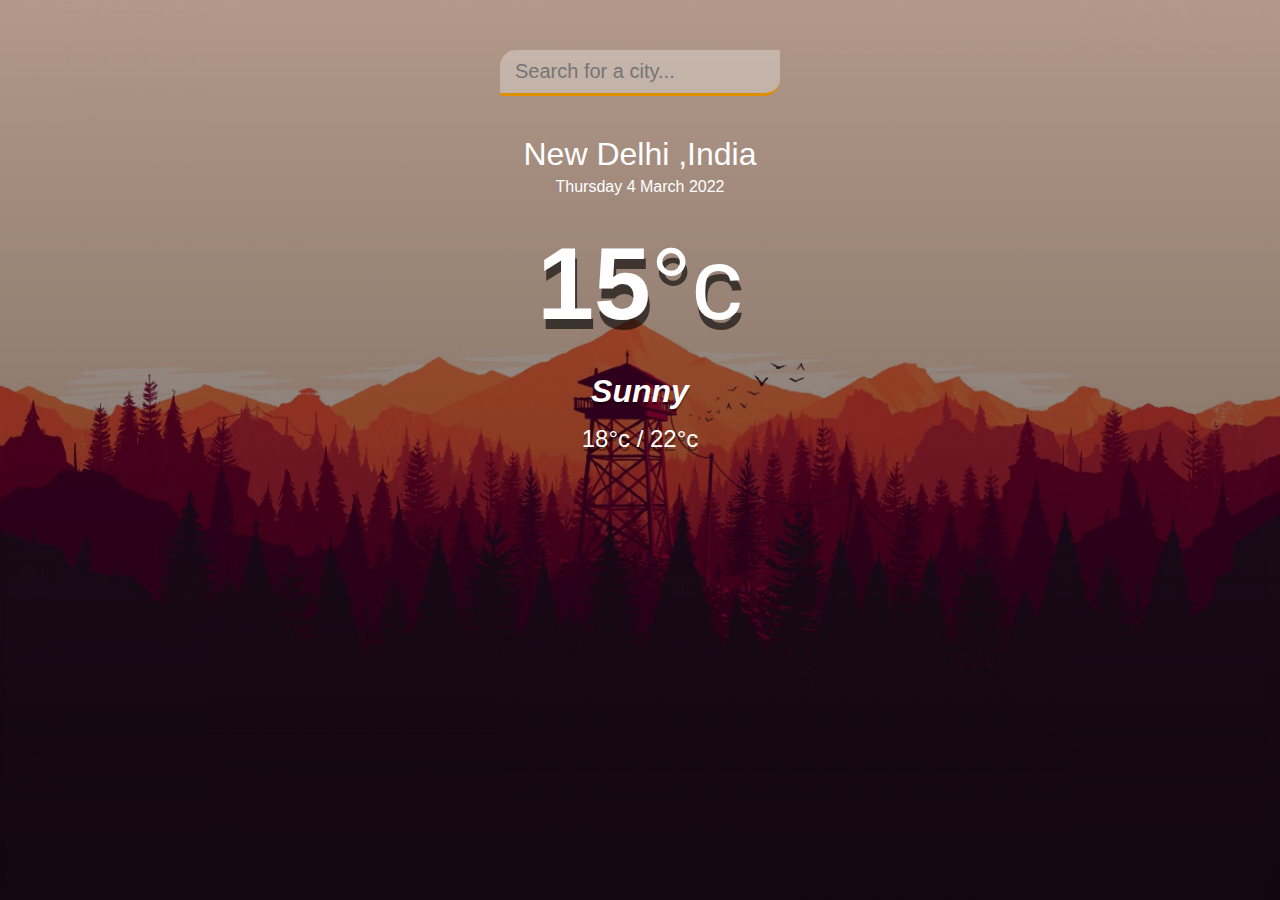
<file: index.html>
<!DOCTYPE html>
    <html lang="en">
    <head>
    <meta charset="UTF-8">
    <meta name="viewport" content="width=device-width, initial-scale=1.0">
    <meta http-equiv="X-UA-Compatible" content="ie=edge">
    <title>Weather app</title>
    <link rel="stylesheet" href="index.css" />
    </head>
    <body>
    <div class="app-wrap">
        <header>
        <input type="text" autocomplete="on" class="search-box" placeholder="Search for a city..." />
        </header>
        <main>
        <section class="location">
            <div class="city">New Delhi ,India</div>
            <div class="date">Thursday 4 March 2022</div>
        </section>
        <div class="current">
            <div class="temp">15<span>°c</span></div>
            <div class="weather">Sunny</div>
            <div class="hi-low">18°c / 22°c</div>
        </div>
        </main>
    </div>
    <script src="index.js"></script>
    </body>
    </html>
</file>
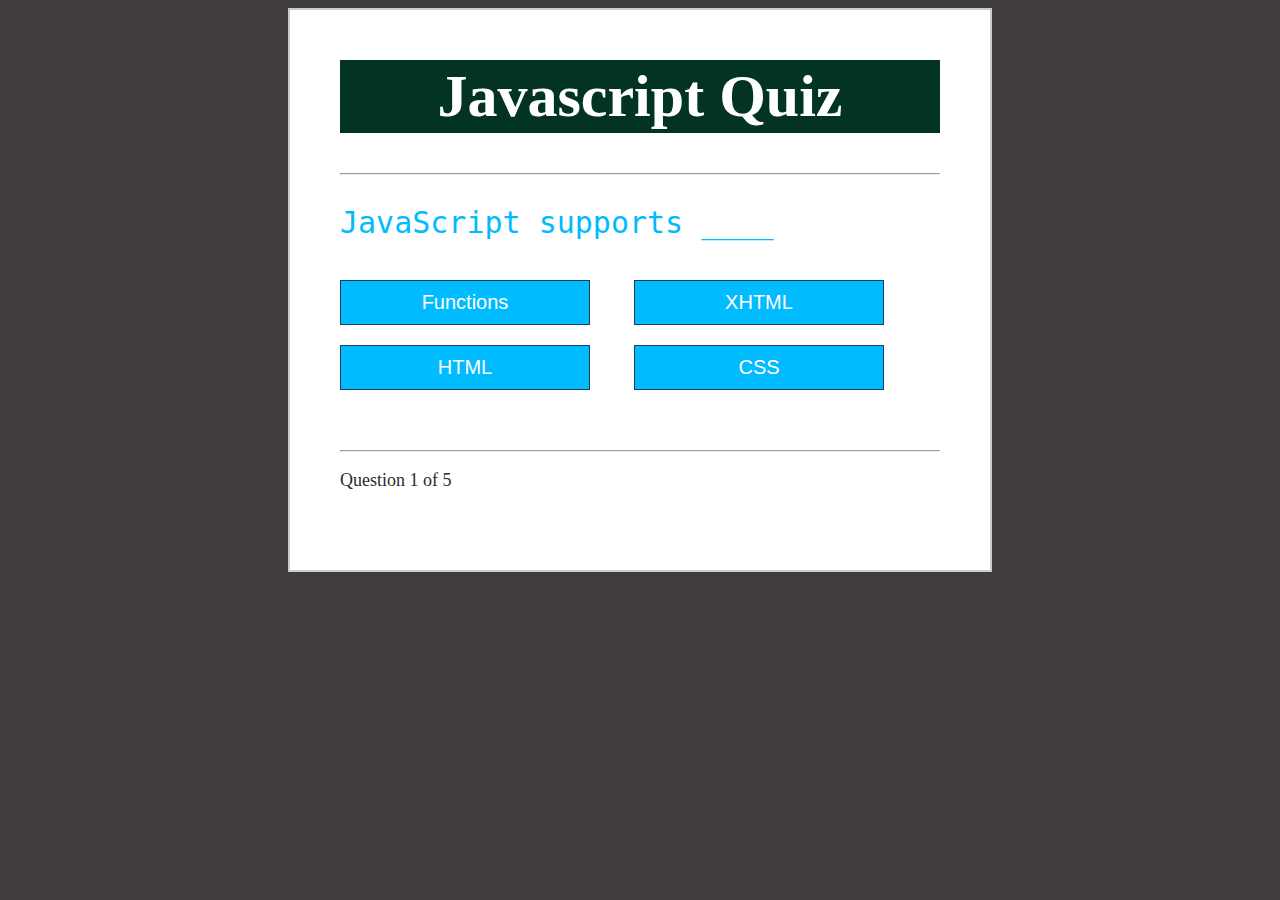
<file: quiz.html>
<!DOCTYPE html>

    <html>
    <head lang="en">
        <meta charset="UTF-8">
        <title>Quiz</title>
        <link rel="stylesheet" type="text/css" href="quiz.css">
    </head>
    <body>
        <div class="grid">
            <div id="quiz">
                <h1>Javascript Quiz</h1>
                <hr style="margin-bottom: 20px">
    
                <p id="question"></p>
    
                <div class="buttons">
                    <button id="btn0"><span id="choice0"></span></button>
                    <button id="btn1"><span id="choice1"></span></button>
                    <button id="btn2"><span id="choice2"></span></button>
                    <button id="btn3"><span id="choice3"></span></button>
                </div>
    
                <hr style="margin-top: 50px">
                <footer>
                    <p id="progress">Question x of y</p>
                </footer>
            </div>
        </div>
    
    
    <script src="quiz.js"></script>
    
    </body>
    </html>
</file>
<file: index.css>
* {
        margin: 0;
        padding: 0;
        box-sizing: border-box;
    }
    
    body {
        font-family: 'montserrat', sans-serif;
        background-image: url('bg.jpg');
        background-size: cover;
        background-position: top center;
    }
    
    .app-wrap {
        display: flex;
        flex-direction: column;
        min-height: 100vh;
        background-image: linear-gradient(to bottom, rgba(0, 0, 0, 0.3), rgba(0, 0, 0, 0.6));
    }
    
    header {
        display: flex;
        justify-content: center;
        align-items: center;
        padding: 50px 15px 15px;
    }
    
    header input {
        width: 100%;
        max-width: 280px;
        padding: 10px 15px;
        border: none;
        outline: none;
        background-color: rgba(255, 255, 255, 0.3);
        border-radius: 16px 0px 16px 0px;
        border-bottom: 3px solid #DF8E00;
        
        color: #313131;
        font-size: 20px;
        font-weight: 300;
        transition: 0.2s ease-out;
    }
    
    header input:focus {
        background-color: rgba(255, 255, 255, 0.6);
    }
    
    main {
        flex: 1 1 100%;
        padding: 25px 25px 50px;
        display: flex;
        flex-direction: column;
        align-items: center;
        text-align: center;
    }
    
    .location .city {
        color: #FFF;
        font-size: 32px;
        font-weight: 500;
        margin-bottom: 5px;
    }
    
    .location .date {
        color: #FFF;
        font-size: 16px;
    }
    
    .current .temp {
        color: #FFF;
        font-size: 102px;
        font-weight: 900;
        margin: 30px 0px;
        text-shadow: 2px 10px rgba(0, 0, 0, 0.6);
    }
    
    .current .temp span {
        font-weight: 500;
    }
    
    .current .weather {
        color: #FFF;
        font-size: 32px;
        font-weight: 700;
        font-style: italic;
        margin-bottom: 15px;
        text-shadow: 0px 3px rgba(0, 0, 0, 0.4);
    }
    
    .current .hi-low {
        color: #FFF;
        font-size: 24px;
        font-weight: 500;
        text-shadow: 0px 4px rgba(0, 0, 0, 0.4);
    }
</file>
<file: quiz.css>
/** code by webdevtrick (https://webdevtrick.com) **/
    body {
        background-color: #413D3D;
    }
    
    .grid {
        width: 600px;
        height: 500px;
        margin: 0 auto;
        background-color: #fff;
        padding: 10px 50px 50px 50px;
        border: 2px solid #cbcbcb;
        
    }
    
    .grid h1 {
        font-family: "sans-serif";
        background-color: #033322;
        font-size: 60px;
        text-align: center;
        color: #ffffff;
        padding: 2px 0px;
        
    }
    
    #score {
        color: #01BBFF;
        text-align: center;
        font-size: 30px;
    }
    
    .grid #question {
        font-family: "monospace";
        font-size: 30px;
        color: #01BBFF;
    }
    
    .buttons {
        margin-top: 30px;
    }
    
    #btn0, #btn1, #btn2, #btn3 {
        background-color: #01BBFF;
        width: 250px;
        font-size: 20px;
        color: #fff;
        border: 1px solid #1D3C6A;
        margin: 10px 40px 10px 0px;
        padding: 10px 10px;
    }
    
    #btn0:hover, #btn1:hover, #btn2:hover, #btn3:hover {
        cursor: pointer;
        background-color: #01BBFF;
    }
    
    #btn0:focus, #btn1:focus, #btn2:focus, #btn3:focus {
        outline: 0;
    }
    
    #progress {
        color: #2b2b2b;
        font-size: 18px;
    }
</file>
